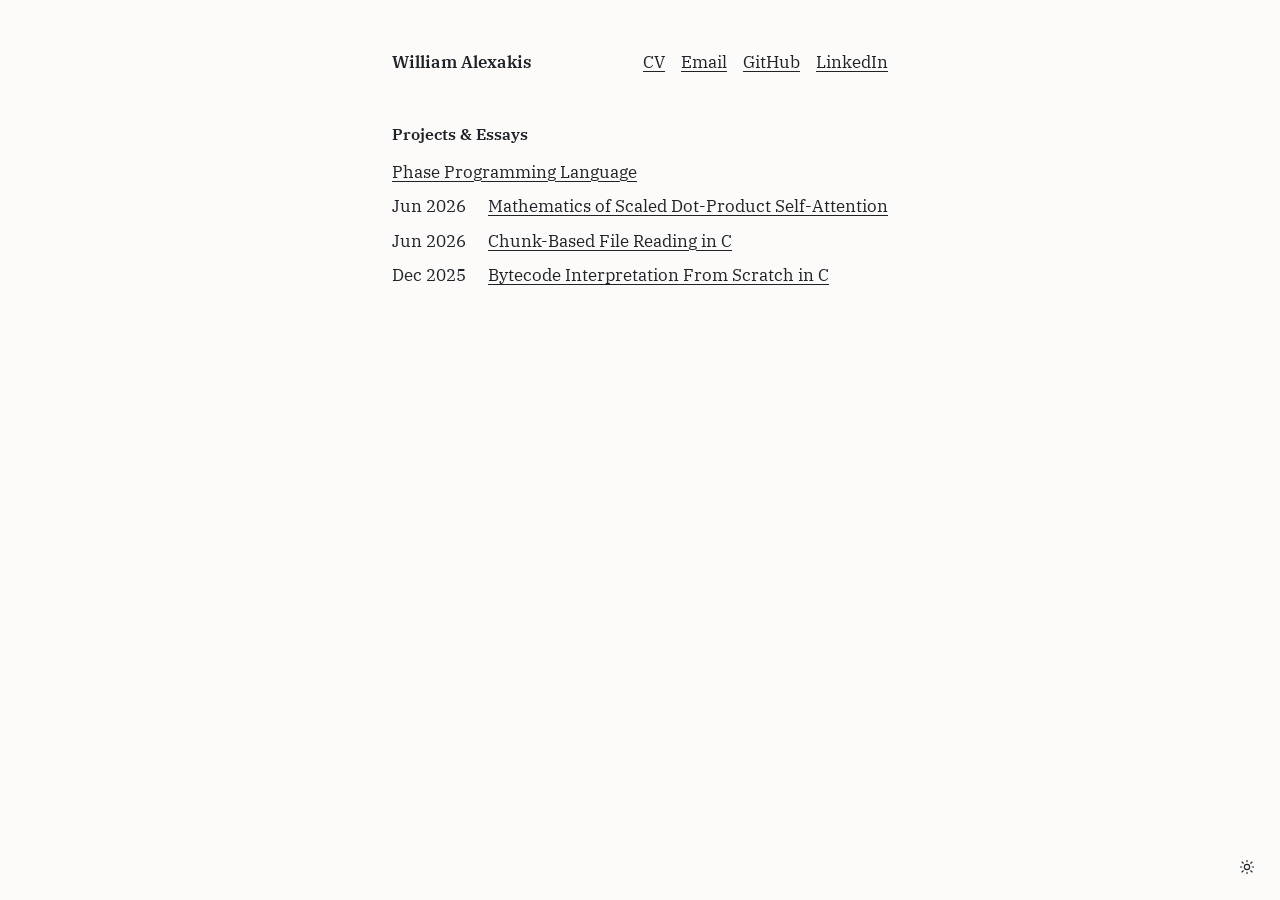
<file: index.html>
<!doctype html>
<html lang="en">
<head>
<meta charset="utf-8">
<meta name="viewport" content="width=device-width, initial-scale=1">
<title>William Alexakis</title>
<meta name="color-scheme" content="light dark">
<link rel="preconnect" href="https://fonts.googleapis.com">
<link rel="preconnect" href="https://fonts.gstatic.com" crossorigin>
<link rel="stylesheet" href="https://fonts.googleapis.com/css2?family=IBM+Plex+Mono:wght@400&family=IBM+Plex+Serif:ital,wght@0,400;0,600;1,400&display=swap">
<link rel="stylesheet" href="style.css">
<script>(function(){try{var t=localStorage.getItem("theme");if(t==="dark"||t==="light")document.documentElement.setAttribute("data-theme",t)}catch(e){}})()</script>
</head>
<body>

<main class="page">

  <div class="masthead">
    <span class="wordmark">William Alexakis</span>
    <nav class="social">
      <a href="CV.pdf">CV</a>
      <a href="mailto:w.alexakis@icloud.com">Email</a>
      <a href="https://github.com/williamalexakis">GitHub</a>
      <a href="https://www.linkedin.com/in/williamalexakis">LinkedIn</a>
    </nav>
  </div>

  <section class="section">
    <h2 class="section-title">Projects &amp; Essays</h2>
    <ul class="entries">
      <li><a href="https://github.com/williamalexakis/phase">Phase Programming Language</a></li>
      <li><span class="date">Jun 2026</span><a href="mathematics-of-attention/">Mathematics of Scaled Dot-Product Self-Attention</a></li>
      <li><span class="date">Jun 2026</span><a href="chunk-file-reading/">Chunk-Based File Reading in C</a></li>
      <li><span class="date">Dec 2025</span><a href="bytecode-from-scratch/">Bytecode Interpretation From Scratch in C</a></li>
    </ul>
  </section>

</main>

<button class="theme-toggle" type="button" aria-label="Switch between light and dark theme">
  <svg aria-hidden="true" viewBox="0 0 16 16" width="14" height="14">
    <path class="icon-sun" d="M8 11a3 3 0 1 0 0-6 3 3 0 0 0 0 6zM8 0v2M8 14v2M0 8h2M14 8h2M2.3 2.3l1.4 1.4M12.3 12.3l1.4 1.4M13.7 2.3l-1.4 1.4M3.7 12.3l-1.4 1.4" fill="none" stroke="currentColor" stroke-width="1.3" stroke-linecap="round"/>
    <path class="icon-moon" d="M13.5 9.7A6 6 0 0 1 6.3 2.5 6 6 0 1 0 13.5 9.7z" fill="none" stroke="currentColor" stroke-width="1.3" stroke-linejoin="round"/>
  </svg>
</button>

<script>
document.querySelector(".theme-toggle").addEventListener("click", function () {
  var root = document.documentElement
  var explicit = root.getAttribute("data-theme")
  var isDark = explicit ? explicit === "dark"
                        : matchMedia("(prefers-color-scheme: dark)").matches
  var next = isDark ? "light" : "dark"
  root.setAttribute("data-theme", next)
  try { localStorage.setItem("theme", next) } catch (e) {}
})
</script>

</body>
</html>
</file>
<file: style.css>
/* williamalexakis.github.io */

:root {
  --paper: #fcfbf9;
  --paper-sunk: #f1efeb;
  --ink: #1f2328;

  --serif: 'IBM Plex Serif', Georgia, 'Times New Roman', serif;
  --mono: 'IBM Plex Mono', ui-monospace, SFMono-Regular, Menlo, Consolas, monospace;

  /* Syntax colours. Kept low-saturation so a dense C listing reads as texture
     rather than confetti — this is the only colour anywhere on the site. */
  --tok-comment: #8b949e;
  --tok-keyword: #8a4b6d;
  --tok-type:    #3d6b7d;
  --tok-string:  #59683f;
  --tok-number:  #7d6134;
  --tok-func:    #41598a;
  --tok-macro:   #7a6a8a;
  --tok-punct:   #6a727c;
}

@media (prefers-color-scheme: dark) {
  :root:not([data-theme='light']) {
    --paper: #0d1013;
    --paper-sunk: #191d23;
    --ink: #e6edf3;

    --tok-comment: #6e7781;
    --tok-keyword: #cf9bbc;
    --tok-type:    #84b8cc;
    --tok-string:  #a9c48d;
    --tok-number:  #ceac82;
    --tok-func:    #93addd;
    --tok-macro:   #b3a3c4;
    --tok-punct:   #8b949e;
  }
}

:root[data-theme='dark'] {
  --paper: #0d1013;
  --paper-sunk: #191d23;
  --ink: #e6edf3;

  --tok-comment: #6e7781;
  --tok-keyword: #cf9bbc;
  --tok-type:    #84b8cc;
  --tok-string:  #a9c48d;
  --tok-number:  #ceac82;
  --tok-func:    #93addd;
  --tok-macro:   #b3a3c4;
  --tok-punct:   #8b949e;
}

*, *::before, *::after { box-sizing: border-box; }

html { -webkit-text-size-adjust: 100%; }

body {
  margin: 0;
  background: var(--paper);
  color: var(--ink);
  font-family: var(--serif);
  font-size: 17px;
  line-height: 1.7;
  -webkit-font-smoothing: antialiased;
  -moz-osx-font-smoothing: grayscale;
}

/* Links carry the text colour; only the underline marks them. */
a {
  color: inherit;
  text-decoration: underline;
  text-underline-offset: 2.5px;
  text-decoration-thickness: 1px;
}

:focus-visible { outline: 2px solid var(--ink); outline-offset: 2px; }

.page {
  max-width: 34rem;
  margin: 0 auto;
  padding: 3rem 1.5rem 5rem;
}

/* --- Index --------------------------------------------------------------- */

.masthead {
  display: flex;
  align-items: baseline;
  gap: 1rem;
  margin-bottom: 2.75rem;
}

.wordmark { font-weight: 600; }

.social {
  margin-left: auto;
  display: flex;
  gap: 1rem;
}

/* Pinned to the viewport corner so it is reachable from anywhere on the page. */
.theme-toggle {
  position: fixed;
  bottom: 1.25rem;
  right: 1.25rem;
  background: none;
  border: 0;
  padding: 0.4rem;
  color: inherit;
  cursor: pointer;
  line-height: 0;
}
.theme-toggle .icon-moon { display: none; }

@media (prefers-color-scheme: dark) {
  :root:not([data-theme='light']) .theme-toggle .icon-sun { display: none; }
  :root:not([data-theme='light']) .theme-toggle .icon-moon { display: inline; }
}
:root[data-theme='dark'] .theme-toggle .icon-sun { display: none; }
:root[data-theme='dark'] .theme-toggle .icon-moon { display: inline; }

.section { margin: 0 0 2.5rem; }
.section:last-child { margin-bottom: 0; }

.section-title {
  margin: 0 0 0.6rem;
  font-size: 1rem;
  font-weight: 600;
}

.entries {
  list-style: none;
  margin: 0;
  padding: 0;
}

.entries li { margin: 0 0 0.35rem; }

/* Date sits left of the title and lines the titles up. */
.date {
  display: inline-block;
  min-width: 6rem;
}

/* --- Writing ------------------------------------------------------------- */

.writing {
  max-width: 37rem;
  margin: 0 auto;
  padding: 3.5rem 1.5rem 6rem;
}

/* The generic paragraph rule comes first; the rules below it are scoped one
   level deeper so they outrank it rather than losing to it. */
.writing p { margin: 0 0 1.3rem; }

.writing .home { margin: 0 0 2.25rem; }

.writing-title {
  margin: 0;
  font-size: 1.7rem;
  font-weight: 600;
  line-height: 1.25;
  text-wrap: balance;
}

.writing .writing-date { margin: 0.5rem 0 2.5rem; }

.writing h2 {
  margin: 2.5rem 0 1rem;
  font-size: 1.15rem;
  font-weight: 600;
  line-height: 1.3;
}

.writing .source { margin-top: 2.5rem; }

.writing ul, .writing ol { margin: 0 0 1.3rem; padding-left: 1.3rem; }
.writing li { margin: 0 0 0.4rem; }

.writing :not(pre) > code {
  font-family: var(--mono);
  font-size: 0.855em;
  background: var(--paper-sunk);
  border-radius: 2px;
  padding: 0.1em 0.32em;
  word-break: break-word;
}

/* --- Code ---------------------------------------------------------------- */

pre {
  margin: 1.5rem 0;
  padding: 0.9rem 1.05rem;
  background: var(--paper-sunk);
  border-radius: 2px;
  overflow-x: auto;
}

pre code {
  font-family: var(--mono);
  font-size: 0.79rem;
  line-height: 1.6;
  display: block;
  width: fit-content;
  min-width: 100%;
  tab-size: 4;
}

/* Prism tokens. Blocks without a language class (bytecode dumps, Phase
   diagnostics, the Phase sample) are left untouched and inherit the body
   colour, which is what those want. */
.token.comment,
.token.prolog { color: var(--tok-comment); font-style: italic; }
.token.keyword { color: var(--tok-keyword); }
.token.class-name,
.token.builtin { color: var(--tok-type); }
.token.string,
.token.char { color: var(--tok-string); }
.token.number,
.token.boolean,
.token.constant { color: var(--tok-number); }
.token.function { color: var(--tok-func); }
.token.macro,
.token.directive,
.token.directive-hash { color: var(--tok-macro); }
.token.operator,
.token.punctuation { color: var(--tok-punct); }
.token.macro .token.keyword { color: var(--tok-macro); }

/* --- Figures ------------------------------------------------------------- */

/* Inline SVG inherits currentColor, so one drawing serves both themes. */
.figure {
  margin: 2rem 0;
  text-align: center;
}

.figure svg {
  max-width: 100%;
  height: auto;
  color: var(--ink);
}

/* --- Maths --------------------------------------------------------------- */

/* KaTeX renders the original LaTeX; these rules only handle placement. */
.math-block {
  margin: 1.5rem 0;
  overflow-x: auto;
  overflow-y: hidden;
  padding: 0.2rem 0;
}

.katex-display { margin: 0; }
.katex { font-size: 1.05em; }

/* --- Responsive ---------------------------------------------------------- */

@media (max-width: 34rem) {
  body { font-size: 16.5px; }
  .page, .writing { padding-left: 1.15rem; padding-right: 1.15rem; }
  .page { padding-top: 2.25rem; }
  .writing { padding-top: 2.5rem; }
  .masthead { flex-wrap: wrap; gap: 0.5rem 0.9rem; }
  .social { gap: 0.9rem; }
  .writing-title { font-size: 1.45rem; }
  .date { min-width: 5.4rem; }
  pre code { font-size: 0.75rem; }
}

@media print {
  .theme-toggle { display: none; }
  body { background: #fff; color: #000; }
}
</file>
